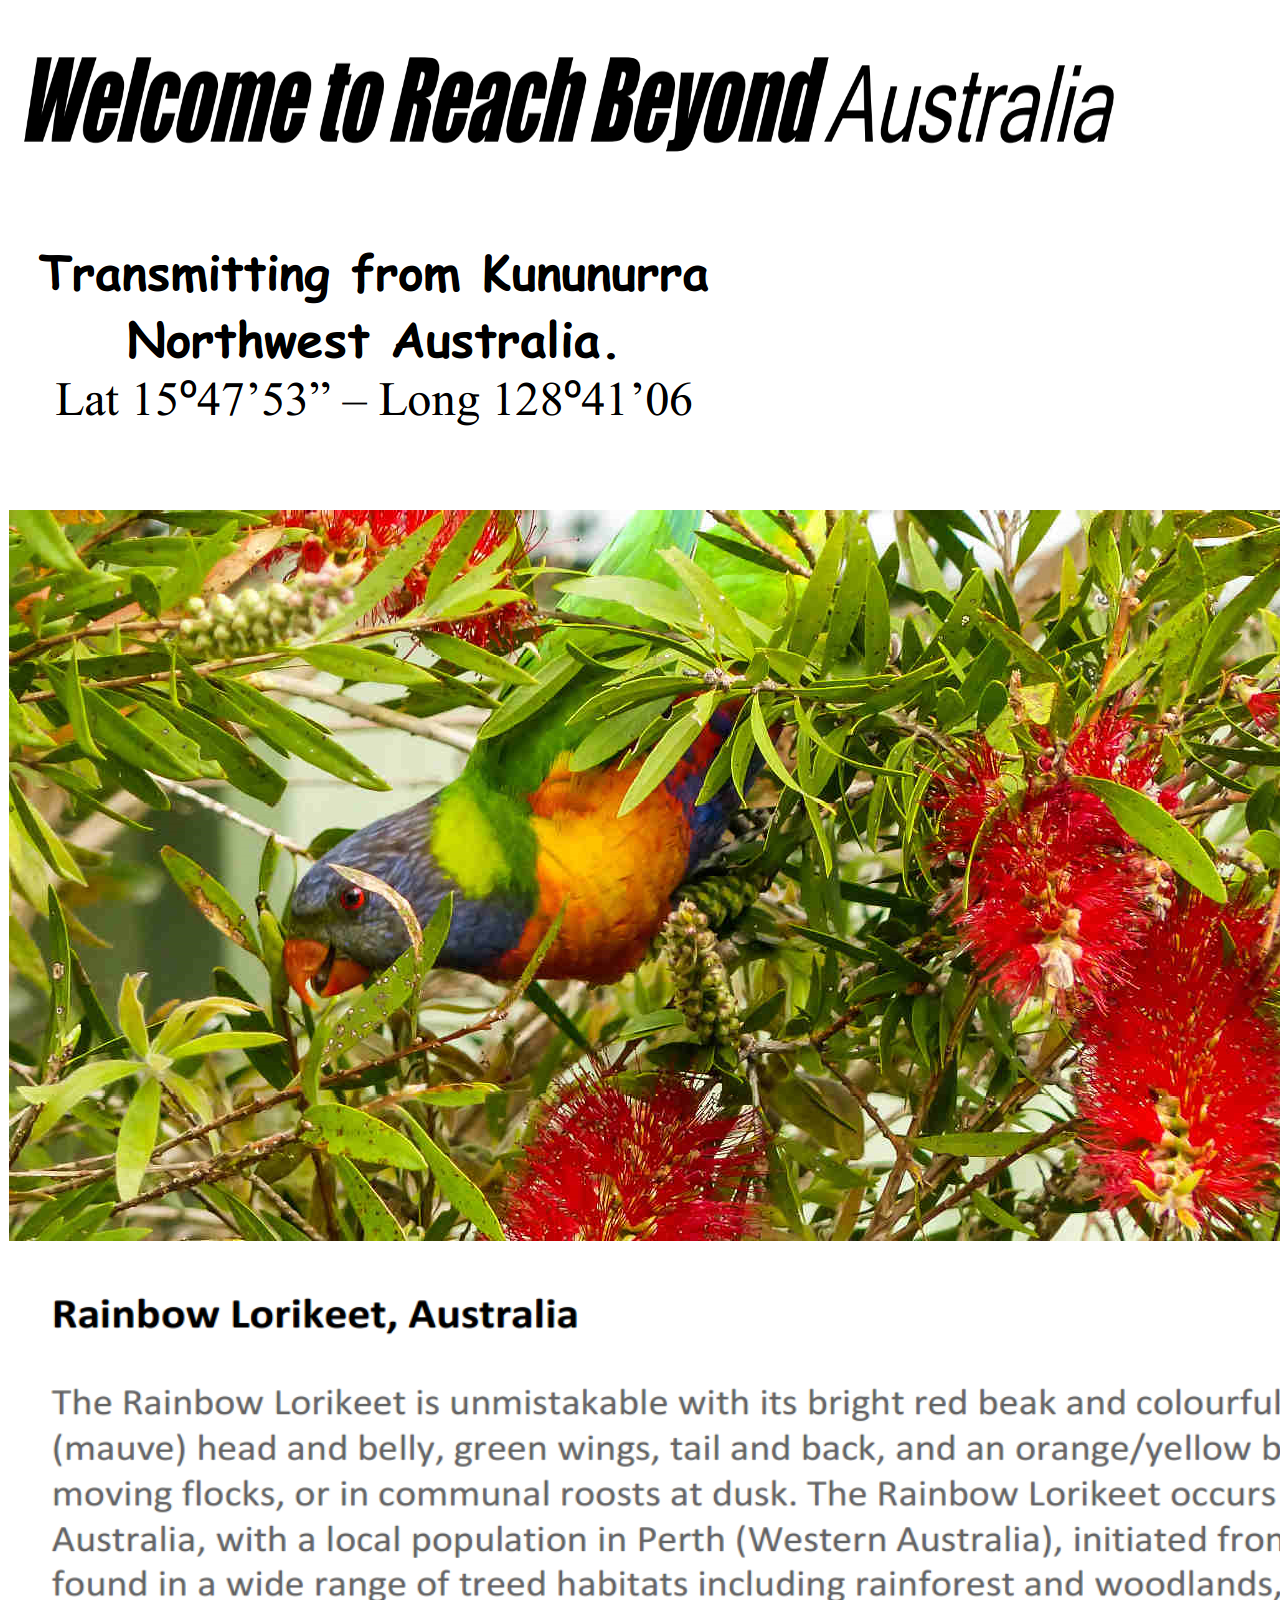
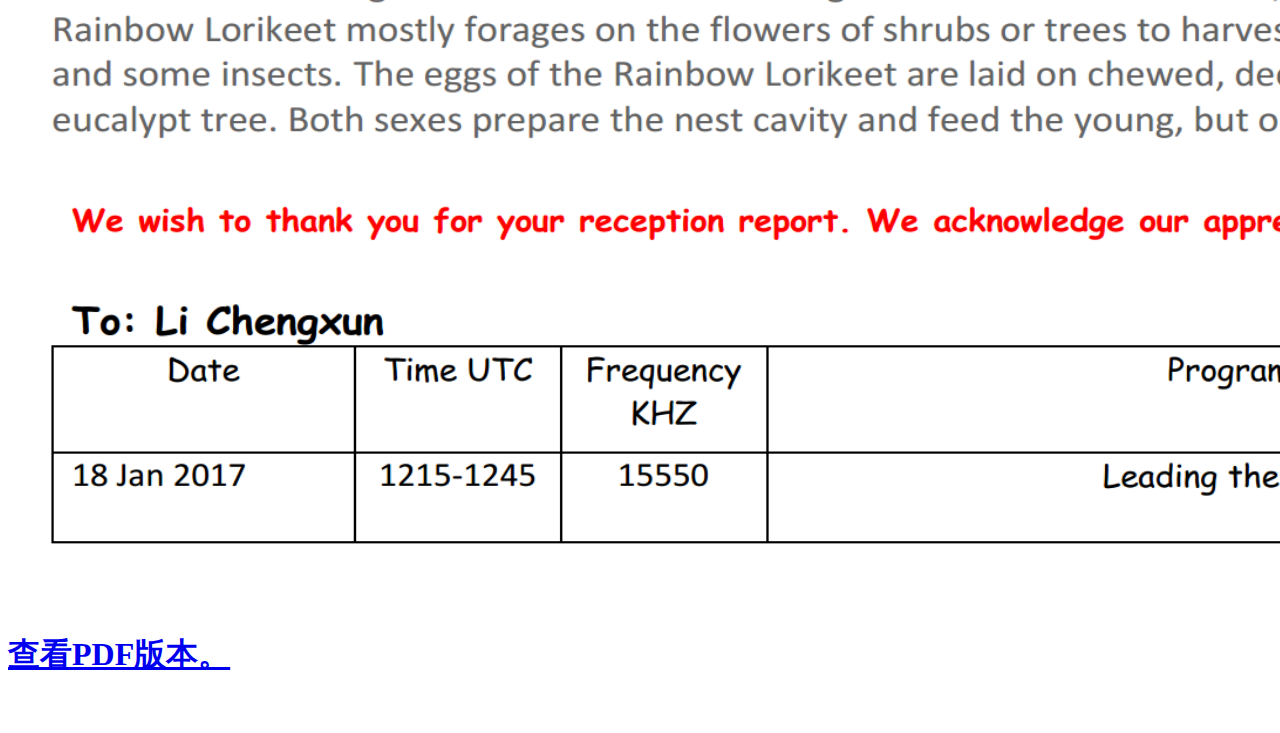
<file: QSL-HCJB_20170122/index.html>
<html>
<head>
<title>Welcome to Reach Beyond Australia</title>
</head>
<body>
<p><img src="1.png" width="1129" height="212" /><img src="2.png" width="714" height="228" /><img src="3.png" width="2107" height="793" /></p>
<p>&nbsp;</p>
<p><img src="4.png" width="2067" height="471" /></p>
<p><img src="5.png" width="2072" height="434" /></p>
<h1><a href="QSLEm.pdf">查看PDF版本。</a></h1>
<p>&nbsp;</p>
</body>
</html>
</file>
